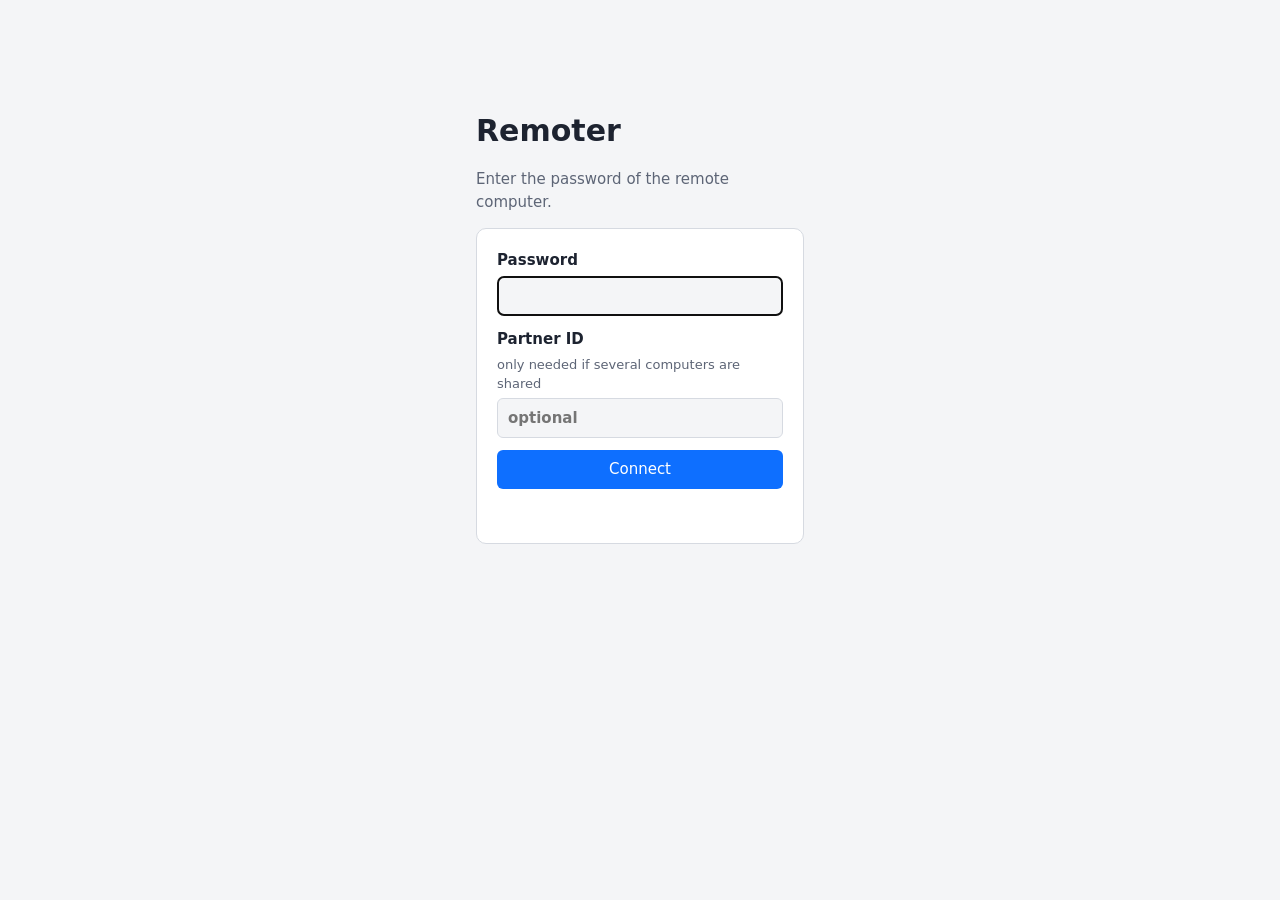
<file: web/static/index.html>
<!doctype html>
<html lang="en">
<head>
<meta charset="utf-8">
<meta name="viewport" content="width=device-width, initial-scale=1">
<title>Remoter</title>
<link rel="stylesheet" href="style.css">
</head>
<body>
<main id="connect-view">
  <h1>Remoter</h1>
  <p>Enter the password of the remote computer.</p>
  <form id="connect-form">
    <label>Password <input id="password" type="password" autocomplete="current-password" required autofocus></label>
    <label>Partner ID <span class="hint">only needed if several computers are shared</span>
      <input id="id" inputmode="numeric" autocomplete="off" placeholder="optional"></label>
    <button type="submit">Connect</button>
    <p id="status" role="status"></p>
  </form>
</main>
<div id="session-view" hidden>
  <header>
    <span id="session-label"></span>
    <span id="stats"></span>
    <span id="build" title="Remoter build running on the remote computer"></span>
    <span id="notice" role="status"></span>
    <select id="display" title="Display" hidden></select>
    <select id="quality" title="Resolution: Auto picks the sharpest picture the remote computer can encode at 60 fps">
      <option value="auto">Auto</option>
      <option value="100">100%</option>
      <option value="90">90%</option>
      <option value="80">80%</option>
      <option value="70">70%</option>
      <option value="60">60%</option>
      <option value="50">50%</option>
      <option value="40">40%</option>
    </select>
    <button id="saver" class="secondary" title="Data saver: at most 15 fps and half resolution, for metered connections">Data saver: off</button>
    <span id="saver-ask" hidden>You're on a metered connection. Switch to data saver?
      <button id="saver-yes">Switch</button>
      <button id="saver-always" class="secondary">Always on metered</button>
      <button id="saver-no" class="secondary">Not now</button></span>
    <button id="real-pointer" class="secondary" title="Draw the computer's real mouse pointer into the picture">Real pointer: off</button>
    <select id="keys" title="Send a key combination">
      <option value="">Send keys…</option>
      <option value="MetaLeft">Windows key</option>
      <option value="MetaLeft+KeyR">Win+R (Run)</option>
      <option value="MetaLeft+KeyD">Win+D (Desktop)</option>
      <option value="MetaLeft+KeyE">Win+E (Explorer)</option>
      <option value="AltLeft+Tab">Alt+Tab</option>
      <option value="AltLeft+F4">Alt+F4</option>
      <option value="ControlLeft+ShiftLeft+Escape">Ctrl+Shift+Esc (Task Manager)</option>
      <option value="ControlLeft+KeyW">Ctrl+W</option>
      <option value="ControlLeft+KeyT">Ctrl+T</option>
      <option value="ControlLeft+KeyN">Ctrl+N</option>
    </select>
    <button id="scale" class="secondary" title="Switch between fit to window and actual size">1:1</button>
    <button id="fullscreen" class="secondary">Full screen</button>
    <button id="diag" class="secondary" title="Collect logs and timings from both ends">Diagnostics</button>
    <button id="disconnect">Disconnect</button>
  </header>
  <dialog id="diag-dialog">
    <p>Diagnostics from this viewer and the remote computer. Copy them and paste them into the chat.</p>
    <textarea id="diag-text" readonly rows="20" cols="100"></textarea>
    <div class="diag-buttons">
      <button id="diag-link" class="secondary">Test link</button>
      <button id="diag-copy">Copy</button>
      <button id="diag-close" class="secondary">Close</button>
    </div>
  </dialog>
  <div id="screen-wrap"><canvas id="screen" tabindex="0"></canvas></div>
</div>
<script src="viewer.js"></script>
</body>
</html>
</file>
<file: web/static/style.css>
:root { --bg: #f4f5f7; --fg: #1d2330; --muted: #5d6576; --accent: #0e6fff; --card: #fff; --border: #d6dae1; }
@media (prefers-color-scheme: dark) {
  :root { --bg: #14171c; --fg: #e8eaee; --muted: #9aa2b1; --accent: #4c94ff; --card: #1e232a; --border: #333a45; }
}
* { box-sizing: border-box; }
body { margin: 0; font: 15px/1.5 system-ui, sans-serif; background: var(--bg); color: var(--fg); }
#connect-view { max-width: 360px; margin: 12vh auto; padding: 0 16px; }
h1 { margin: 0 0 4px; }
p { color: var(--muted); }
form { display: grid; gap: 12px; background: var(--card); border: 1px solid var(--border); border-radius: 10px; padding: 20px; }
label { display: grid; gap: 4px; font-weight: 600; }
input { font: inherit; padding: 8px 10px; border: 1px solid var(--border); border-radius: 6px; background: var(--bg); color: var(--fg); }
button { font: inherit; padding: 8px 14px; border: 0; border-radius: 6px; background: var(--accent); color: #fff; cursor: pointer; }
.hint { font-weight: 400; color: var(--muted); font-size: 13px; }
#status { margin: 0; min-height: 1.5em; }
#session-view { position: fixed; inset: 0; display: flex; flex-direction: column; background: #000; }
#session-view[hidden] { display: none; }
header { display: flex; flex-wrap: wrap; gap: 8px 16px; align-items: center; padding: 6px 12px; background: var(--card); }
#notice { color: var(--accent); }
#stats { flex: 1; color: var(--muted); font-variant-numeric: tabular-nums; }
#build { color: var(--muted); }
header button, header select { padding: 4px 10px; font-size: 14px; }
header select { font: inherit; font-size: 14px; border: 1px solid var(--border); border-radius: 6px; background: var(--bg); color: var(--fg); }
button.secondary { background: transparent; color: var(--fg); border: 1px solid var(--border); }
#screen-wrap { flex: 1; min-height: 0; display: flex; overflow: hidden; }
#screen-wrap.actual { overflow: auto; }
canvas { flex: 1; min-width: 0; width: 100%; height: 100%; object-fit: contain; outline: none; cursor: default; }
#screen-wrap.actual canvas { flex: none; margin: auto; object-fit: fill; }
#diag-dialog { max-width: min(900px, calc(100vw - 32px)); border: 1px solid var(--border); border-radius: 8px; background: var(--bg); color: var(--fg); }
#diag-text { width: 100%; box-sizing: border-box; font: 12px ui-monospace, monospace; background: var(--bg); color: var(--fg); }
.diag-buttons { display: flex; gap: 8px; justify-content: flex-end; margin-top: 8px; }
</file>
